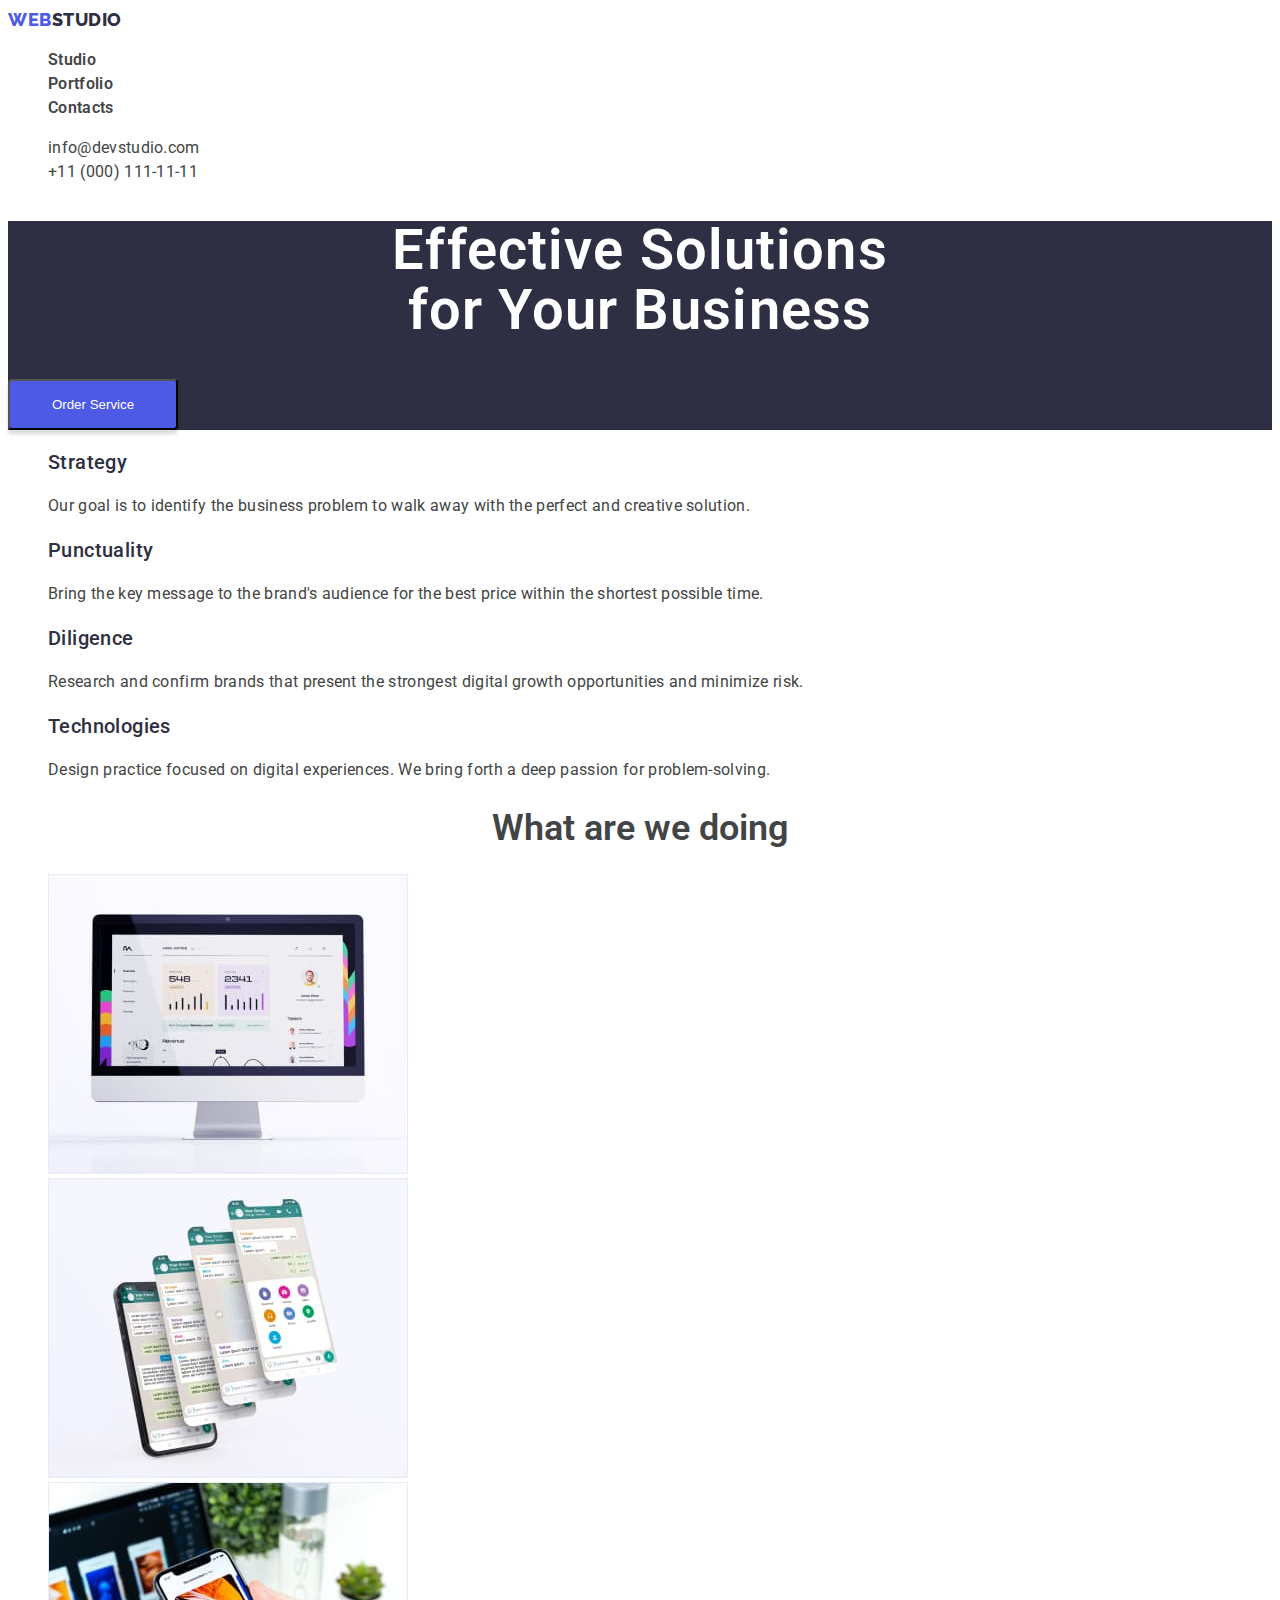
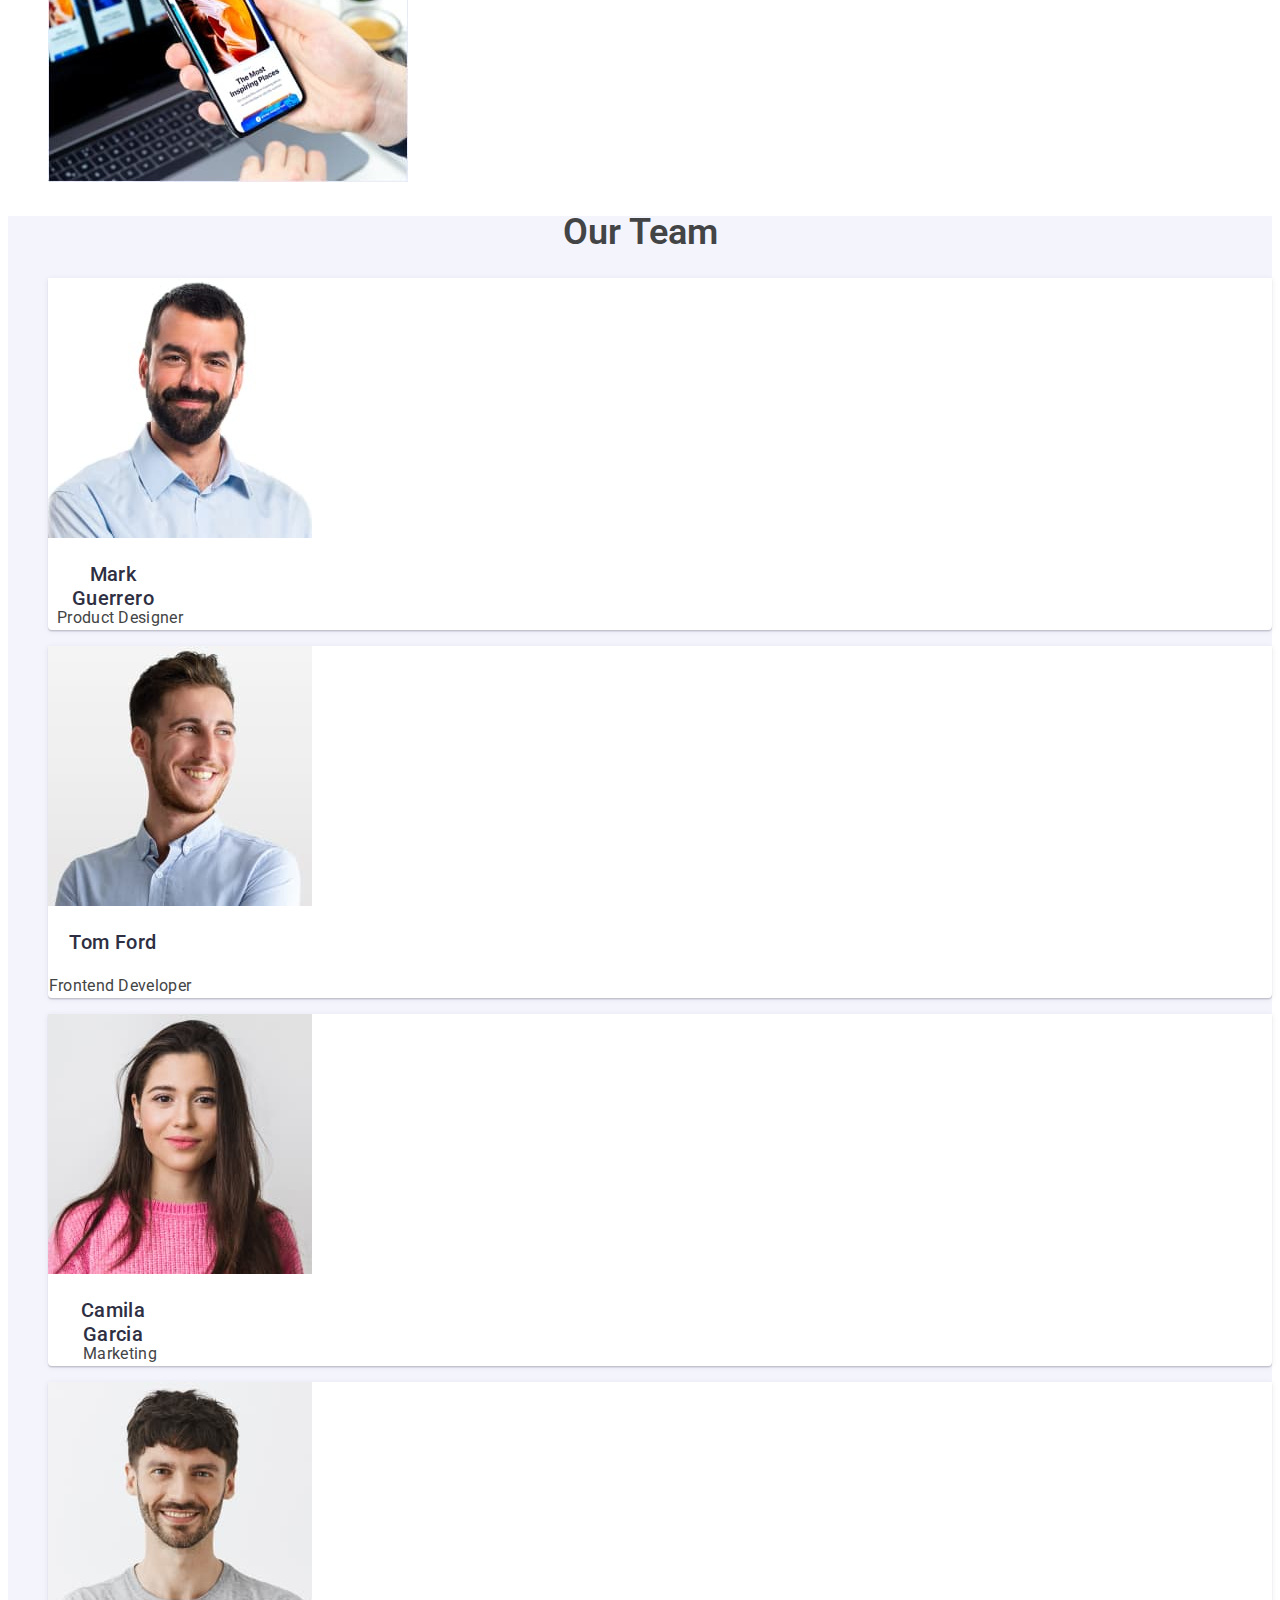
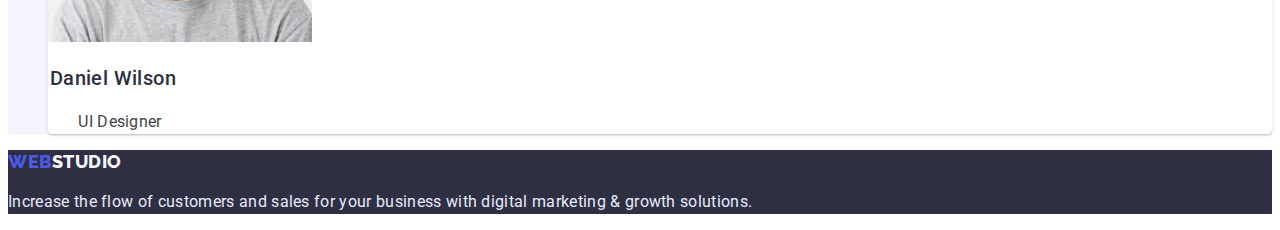
<file: index.html>
<!DOCTYPE html>
<html lang="en">
<head>
    <meta charset="UTF-8">
    <meta http-equiv="X-UA-Compatible" content="IE=edge">
    <meta name="viewport" content="width=device-width, initial-scale=1.0">
    <link rel="preconnect" href="https://fonts.googleapis.com">
    <link rel="preconnect" href="https://fonts.gstatic.com" crossorigin>
    <link href="https://fonts.googleapis.com/css2?family=Raleway:wght@800&family=Roboto:wght@400;500;700;900&display=swap" rel="stylesheet">
    <title>Web studio</title>
    <link rel="stylesheet" href="./CSS/styles.css">
</head>
<body>

    <!-- Header -->
    <header>
        <nav>
            <a href="./index.html" class="logo"><span class="logo-web">Web</span>Studio</a>

             <ul class="header-list">
                <li class="header-item"><a href="./index.html" class="header-item-link">Studio</a></li>
                <li class="header-item"><a href="./portfolio.html" class="header-item-link">Portfolio</a></li>
                <li class="header-item"><a href="" class="header-item-link">Contacts</a></li>
             </ul>
        </nav>
        
        <address class="address">
            <ul class="address-list">
                <li class="adress-item"><a href="mailto:info@devstudio.com" class="adress-item-link mail">info@devstudio.com</a></li>
                <li class="adress-item"><a href="tel:+110001111111" class="adress-item-link tel">+11 (000) 111-11-11</a></li>
            </ul>
        </address>

    </header>

    <main>
        <!-- Section 1 -->

         <section class="hero">
            <h1 class="hero-header">Effective Solutions <br> for Your Business</h1>
            <button type="button" class="hero-btn">Order Service</button>
        </section>

        <!-- Section 2 -->

        <section class="features">
            <h2 class="visually-hidden">Оur Features</h2>
            <ul class="features-list">
                <li>
                    <h3 class="header-features">Strategy</h3>
                    <p class="text-features">Our goal is to identify the business problem to walk away with the perfect and creative solution. </p>
                </li>
            
                <li>
                    <h3 class="header-features">Punctuality</h3>
                    <p class="text-features">Bring the key message to the brand's audience for the best price within the shortest possible time.</p>
                </li>

                <li>
                    <h3 class="header-features">Diligence</h3>
                    <p class="text-features">Research and confirm brands that present the strongest digital growth opportunities and minimize risk.</p>
                </li>

                <li>
                    <h3 class="header-features">Technologies</h3>
                    <p class="text-features">Design practice focused on digital experiences. We bring forth a deep passion for problem-solving.</p>
                </li>
            </ul>
        </section>

        <!-- Section 3 -->

        <section class="work">
            <h2 class="header-work">What are we doing</h2>
             <ul class="work-list">
                <li><img src="./images/img1.jpg" alt="computer" width="360"></li>
                <li><img src="./images/img2.jpg" alt="application" width="360"></li>
                <li><img src="./images/img3.jpg" alt="telephone" width="360"></li>
            </ul>
        </section>

        <!-- Section 4 -->

        <section class="team">
            <h2 class="header-team">Our Team</h2>
             <ul class="team-list">
                 <li class="team-item"> 
                    <img src="./images/photo1.jpg" alt="photo of Mark Guerrero" width="264">
                    <h3 class="item-name">Mark Guerrero</h3>
                    <p class="team-text">Product Designer</p>
                 </li>

                <li class="team-item">
                    <img src="./images/photo2.jpg" alt="photo of Tom Ford" width="264">
                    <h3 class="item-name">Tom Ford</h3>
                    <p class="team-text">Frontend Developer</p>
                </li>

                 <li class="team-item">
                    <img src="./images/photo3.jpg" alt="photo of Camila Garcia" width="264">
                    <h3 class="item-name">Camila Garcia</h3>
                    <p class="team-text">Marketing</p>
                </li>

                <li class="team-item">
                    <img src="./images/photo4.jpg" alt="photo of Daniel Wilson" width="264">
                    <h3 class="item-name">Daniel Wilson</h3>
                    <p class="team-text">UI Designer</p>
                </li>
            </ul>
        </section>

    </main>

    <!-- Footer -->

    <footer class="footer">
        <a href="./index.html" class="logo logo-color"><span class="logo-web">Web</span>Studio</a>
        <p class="footer-text">Increase the flow of customers and sales for your business with digital marketing & growth solutions.</p>
    </footer>
</body>
</html>
</file>
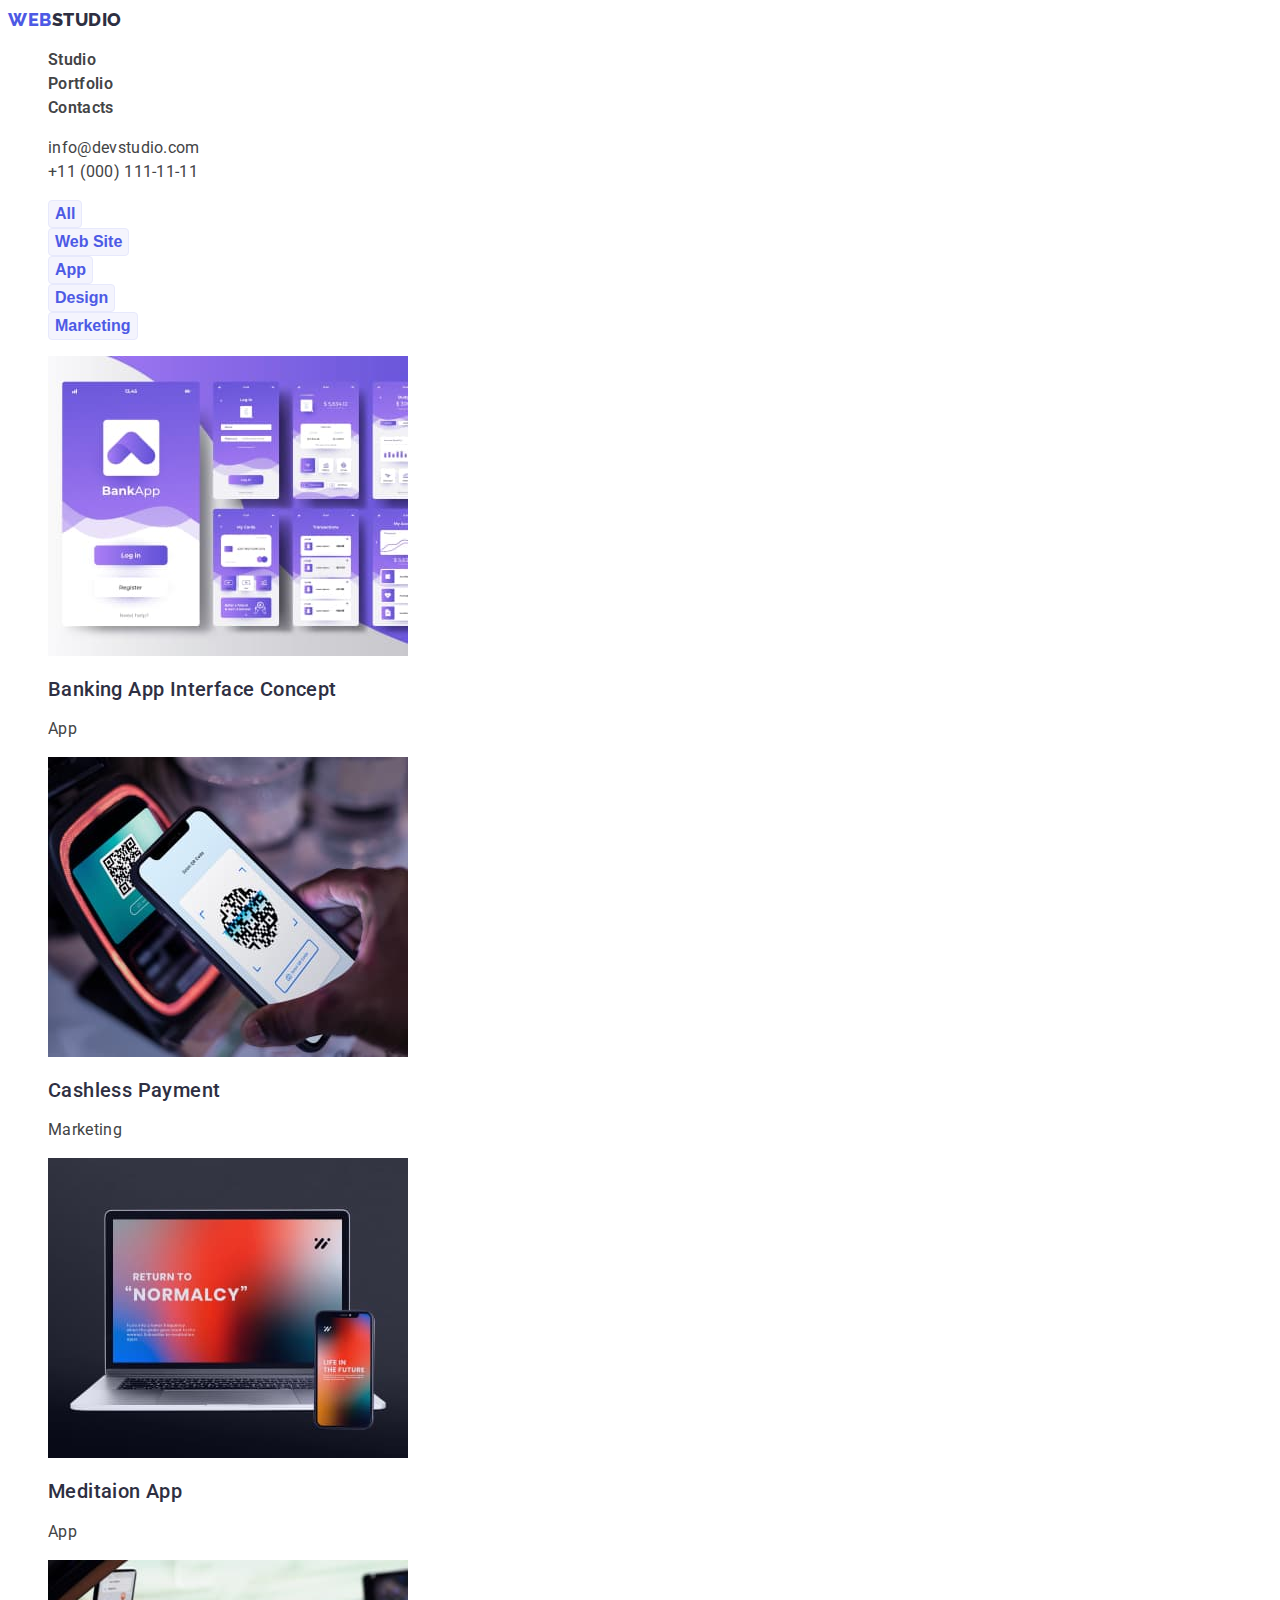
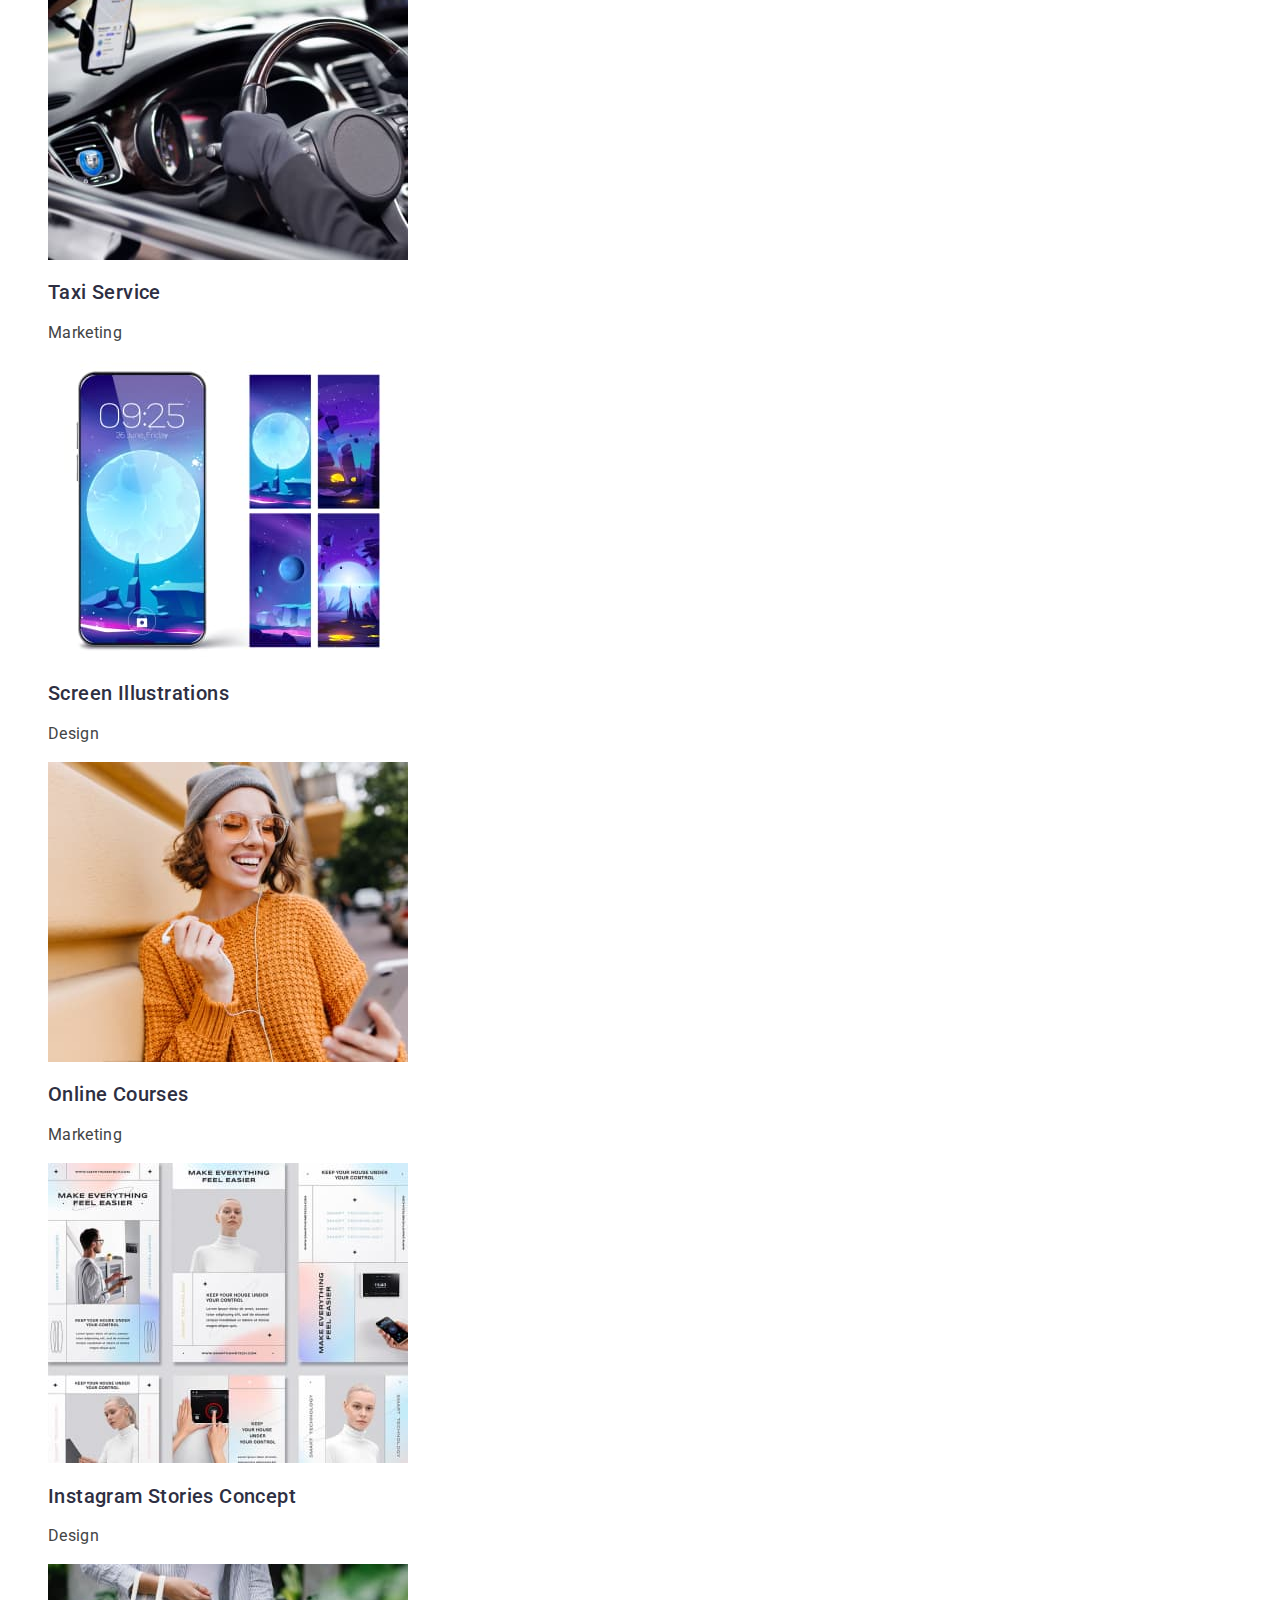
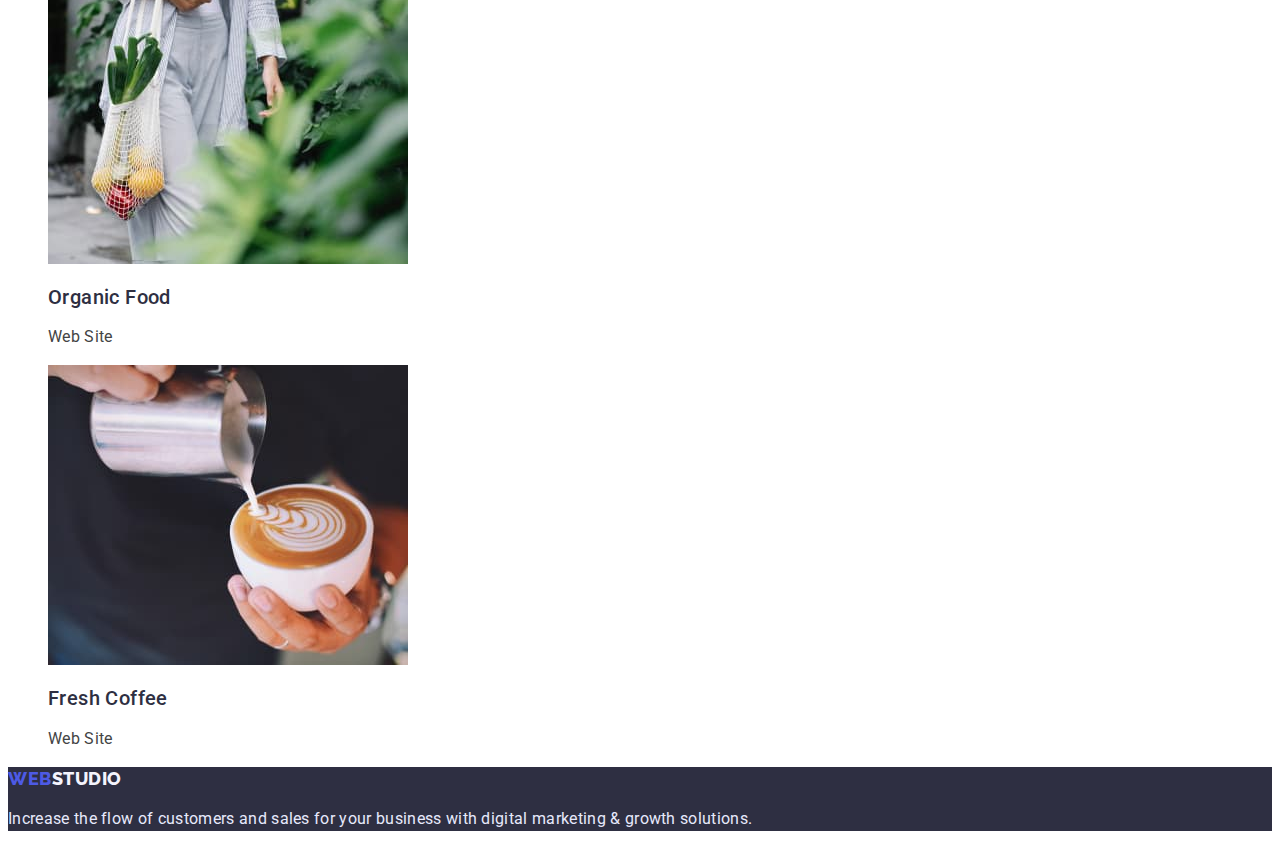
<file: portfolio.html>
<!DOCTYPE html>
<html lang="en">
<head>
    <meta charset="UTF-8">
    <meta http-equiv="X-UA-Compatible" content="IE=edge">
    <meta name="viewport" content="width=device-width, initial-scale=1.0">
    <link rel="preconnect" href="https://fonts.googleapis.com">
    <link rel="preconnect" href="https://fonts.gstatic.com" crossorigin>
    <link href="https://fonts.googleapis.com/css2?family=Raleway:wght@800&family=Roboto:wght@400;500;700;900&display=swap" rel="stylesheet">
    <title>Portfolio</title>
    <link rel="stylesheet" href="./CSS/styles.css">
</head>
<body> 
    <header class="header">
        <nav>
            <a href="./index.html" class="logo"><span class="logo-web">Web</span>Studio</a>

             <ul class="header-list">
                <li class="header-item"><a href="./index.html" class="header-item-link">Studio</a></li>
                <li class="header-item"><a href="./portfolio.html" class="header-item-link">Portfolio</a></li>
                <li class="header-item"><a href="" class="header-item-link">Contacts</a></li>
             </ul>
        </nav>
        
        <address class="address">
            <ul class="address-list">
                <li class="adress-item"><a href="mailto:info@devstudio.com" class="adress-item-link mail">info@devstudio.com</a></li>
                <li class="adress-item"><a href="tel:+110001111111" class="adress-item-link tel">+11 (000) 111-11-11</a></li>
            </ul>
        </address>

    </header>

    <main>
        <section>
            <ul class="btn-list">
                <li><button type="button" class="btn-item">All</button></li>
                <li><button type="button" class="btn-item">Web Site</button></li>
                <li><button type="button" class="btn-item">App</button></li>
                <li><button type="button" class="btn-item">Design</button></li>
                <li><button type="button" class="btn-item">Marketing</button></li>
            </ul>
        

            <ul class="img-list">
                <li class="img-item">
                    <img src="./images/ProjectCard1.jpg" alt="ProjectCard" width="360" height="300">
                    <h2 class="img-name">Banking App Interface Concept</h2>
                    <p class="img-text">App</p>                
                </li>
                <li class="img-item">
                    <img src="./images/ProjectCard2.jpg" alt="ProjectCard" width="360" height="300">
                    <h2 class="img-name">Cashless Payment</h2>
                    <p class="img-text">Marketing</p>
                </li>
                <li class="img-item">
                    <img src="./images/ProjectCard3.jpg" alt="ProjectCard" width="360" height="300">
                    <h2 class="img-name">Meditaion App</h2>
                    <p class="img-text">App</p>
                </li>
                <li class="img-item">
                    <img src="./images/ProjectCard4.jpg" alt="ProjectCard" width="360" height="300">
                    <h2 class="img-name">Taxi Service</h2>
                    <p class="img-text">Marketing</p>
                </li>
                <li class="img-item">
                    <img src="./images/ProjectCard5.jpg" alt="ProjectCard" width="360" height="300">
                    <h2 class="img-name">Screen Illustrations</h2>
                    <p class="img-text">Design</p>
                </li>
                <li class="img-item">
                    <img src="./images/ProjectCard6.jpg" alt="ProjectCard" width="360" height="300">
                    <h2 class="img-name">Online Courses</h2>
                    <p class="img-text">Marketing</p>
                </li>
                <li class="img-item">
                    <img src="./images/ProjectCard7.jpg" alt="ProjectCard" width="360" height="300">
                    <h2 class="img-name">Instagram Stories Concept</h2>
                    <p class="img-text">Design</p>
                </li>
                <li class="img-item">
                    <img src="./images/ProjectCard8.jpg" alt="ProjectCard" width="360" height="300">
                    <h2 class="img-name">Organic Food</h2>
                    <p class="img-text">Web Site</p>
                </li>
                <li class="img-item">
                    <img src="./images/ProjectCard9.jpg" alt="ProjectCard" width="360" height="300">
                    <h2 class="img-name">Fresh Coffee</h2>
                    <p class="img-text">Web Site</p>
                </li>
            </ul>
        </section>
    </main>

    <footer class="footer">
        <a href="./index.html" class="logo logo-color"><span class="logo-web">Web</span>Studio</a>
        <p class="footer-text">Increase the flow of customers and sales for your business with digital marketing & growth solutions.</p>
    </footer>
    
</body>
</html>
</file>
<file: CSS/styles.css>
:root {
    --primary-text-coor: #4D5AE5;
    --pressed-state-color: #404BBF;
    --dark-text-color: #2E2F42;
    --succes-text-color: #31D0AA;
    --text-color: #434445;
    --subtatle-text-color: #8E8F99;
    --accemt-text-color: #E7E9FC;
    --light-text-color: #F4F4FD;
    --background-color: #FFFFFF;
}

body {
    font-family: "Roboto", sans-serif;
    font-size: 16px;
    color: var(--text-color);

}

.header-list,
.address-list,
.features-list,
.work-list,
.team-list,
.img-list,
.btn-list {
    list-style-type: none;
}
/* Header */
.logo-web {

    color: var(--primary-text-coor);
}

.logo {

font-family: 'Raleway', sans-serif;
font-weight: 800;
font-size: 18px;
line-height: 1.33;
letter-spacing: 0.03em;
text-transform: uppercase;
color: var(--dark-text-color);
text-decoration: none;
}


.header-item {

    font-weight: 600;
    font-size: 16px;
    line-height: 1.5;
    letter-spacing: 0.02em;
    
    
}
.header-item-link,
.adress-item-link {
    text-decoration: none;
    font-style: normal;
    color: var(--text-color);
}

.header-item-link:focus,
.header-item-link:hover,
.adress-item-link:focus,
.adress-item-link:hover {
    color: var(--pressed-state-color);
}

.mail {

    font-size: 16px;
    line-height: 1.5;
    letter-spacing: 0.02em;
    font-weight: 400;
}
.tel {

    font-size: 16px;
    line-height: 1.5;
    letter-spacing: 0.02em;
    font-weight: 400;
}
/* Main */
/* Sektion 1  */
.hero-header {

    text-align: center;
    font-weight: 600;
    font-size: 56px;
    line-height: 1.07;
    letter-spacing: 0.02em;
    color: var(--background-color);
}
.hero {
    background: var(--dark-text-color);
}
.hero-btn {
    
    background: var(--primary-text-coor);
    box-shadow: 0px 4px 4px rgba(0, 0, 0, 0.15);
    border-radius: 4px;
    color: var(--background-color);
    cursor: pointer;
    width: 170px;
    height: 51px;
}
.hero-btn:hover,
.hero-btn:focus {
    background: var(--pressed-state-color);
}

/* Section 2 */

.visually-hidden {
    position: absolute;
      white-space: nowrap;
      width: 1px;
      height: 1px;
      overflow: hidden;
      border: 0;
      padding: 0;
      clip: rect(0 0 0 0);
      clip-path: inset(50%);
      margin: -1px;
  }

.header-features {
    font-weight: 500;
    font-size: 20px;
    line-height: 1.2;
    letter-spacing: 0.02em;
    color: var(--dark-text-color);
}
.text-features {
    font-size: 16px;
    line-height: 1.5;
    letter-spacing: 0.02em;

}

/* Section 3 */

.team {
    background: var(--light-text-color);
}
.team-item {
    background: var(--background-color);
    box-shadow: 0px 1px 6px rgba(46, 47, 66, 0.08), 0px 1px 1px rgba(46, 47, 66, 0.16), 0px 2px 1px rgba(46, 47, 66, 0.08);
    border-radius: 0px 0px 4px 4px;
}
.header-work,
.header-team {
    font-weight: 600;
    font-size: 36px;
    line-height: 0.9;
    text-align: center;
}

/* Section 4 */

.item-name {
    width: 130px;
    height: 24px;
    font-weight: 500;
    font-size: 20px;
    line-height: 1.2x;
    text-align: center;
    letter-spacing: 0.02em;
    color: var(--dark-text-color);
}

.team-text {
    width: 144px;
    height: 24px;
    font-weight: 400;
    font-size: 16px;
    line-height: 1.5;
    text-align: center;
    letter-spacing: 0.02em;

}

/* Footer */

.footer {
    background: var(--dark-text-color);
}

.footer-text {
    font-size: 16px;
    line-height: 1.5;
    letter-spacing: 0.02em;
    color: var(--accemt-text-color);

}

.logo-color {
    color: var(--light-text-color);
}

/* Portfolio */

.btn-item {
    background: var(--light-text-color);
    border: 1px solid var(--accemt-text-color);
    border-radius: 4px;
    color: var(--primary-text-coor);
    cursor: pointer;
    flex: none;
    order: 4;
    flex-grow: 0;
    font-weight: 600;
    font-size: 16px;
    line-height: 1.5;
    text-align: center;
}

.btn-item:hover,
.btn-item:focus {
    background: var(--pressed-state-color);
    box-shadow: 0px 3px 1px rgba(0, 0, 0, 0.1), 0px 2px 1px rgba(0, 0, 0, 0.08), 0px 2px 2px rgba(0, 0, 0, 0.12);
    border-radius: 4px;
    color: var(--background-color);
    
}

.img-name {
    
    width: 290px;
    height: 24px;
    font-weight: 500;
    font-size: 20px;
    line-height: 1.2;
    letter-spacing: 0.02em;
    color: var(--dark-text-color);
}

.img-text {
    font-family: 'Roboto';
    width: 75px;
    height: 24px;
    font-weight: 400;
    font-size: 16px;
    line-height: 1.5;
    letter-spacing: 0.02em;
}
</file>
